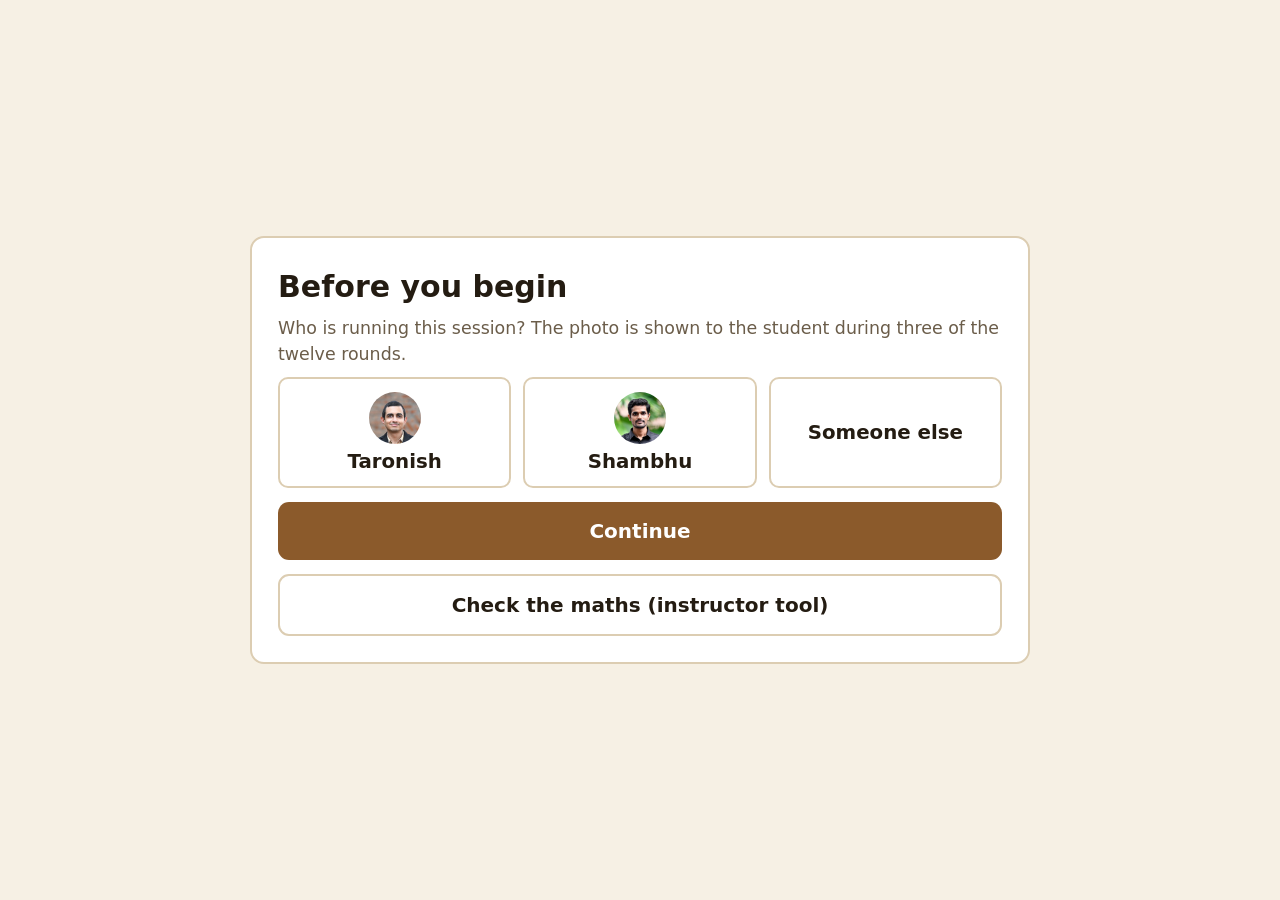
<file: index.html>
<!DOCTYPE html>
<html lang="en">
<head>
<meta charset="UTF-8">
<meta name="viewport" content="width=device-width, initial-scale=1, viewport-fit=cover">
<meta name="mobile-web-app-capable" content="yes">
<title>Find the Chocolate</title>
<link rel="stylesheet" href="assets/css/styles.css">
</head>
<body>
<div id="app"></div>
<script src="assets/js/strings.js"></script>
<script src="assets/js/engine.js"></script>
<script src="assets/js/ui.js"></script>
</body>
</html>
</file>
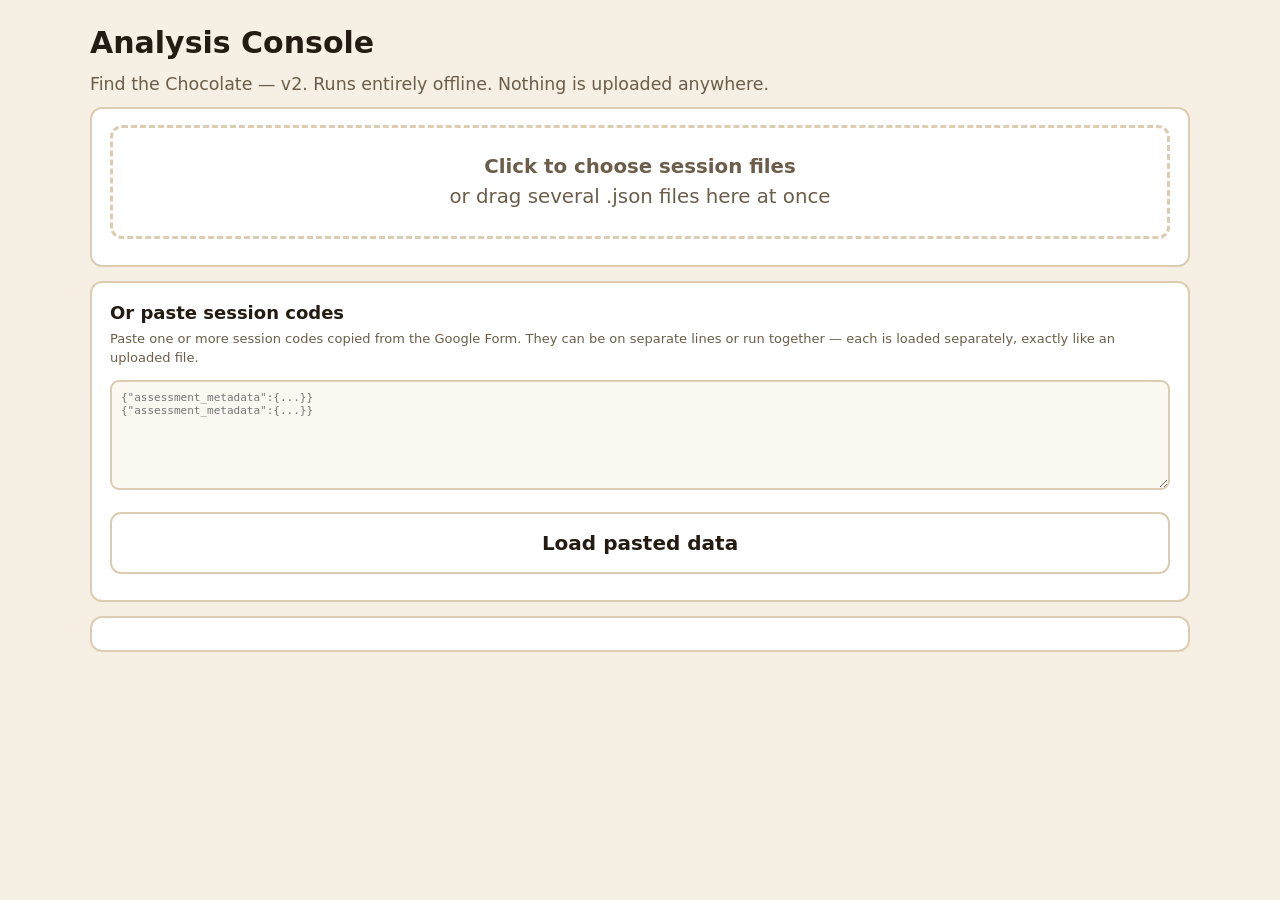
<file: console.html>
<!DOCTYPE html>
<html lang="en">
<head>
<meta charset="UTF-8">
<meta name="viewport" content="width=device-width, initial-scale=1">
<title>Analysis Console — Find the Chocolate</title>
<link rel="stylesheet" href="assets/css/styles.css">
<style>
  #app { justify-content: flex-start; align-items: stretch; padding: 20px 16px 60px; }
  .wrap { max-width: 1100px; margin: 0 auto; width: 100%; }
  .card { background:#fff; border:2px solid var(--border); border-radius:12px; padding:16px 18px; margin-bottom:14px; }
  .card h3 { margin:0 0 3px; font-size:18px; }
  .card .sub { font-size:13px; color:var(--muted); margin:0 0 12px; }
  .drop { border:3px dashed var(--border); border-radius:12px; padding:24px; text-align:center; color:var(--muted); background:#fff; cursor:pointer; }
  .drop.over { border-color:var(--accent); background:#FFF9EC; }
  table { width:100%; border-collapse:collapse; font-size:13.5px; }
  th,td { padding:6px 7px; border-bottom:1px solid #EFE7D8; text-align:left; white-space:nowrap; }
  th { font-size:11px; text-transform:uppercase; letter-spacing:.04em; color:var(--muted); position:sticky; top:0; background:#fff; }
  td.num, th.num { text-align:right; font-variant-numeric:tabular-nums; }
  .scroll { overflow-x:auto; max-height:460px; overflow-y:auto; }
  .flag { padding:9px 12px; border-radius:8px; margin-bottom:7px; font-size:14px; }
  .flag.ok{background:#F0F8F2;border-left:6px solid var(--good)} .flag.warn{background:#FFF6E8;border-left:6px solid #C98A0B} .flag.bad{background:#FDF1EE;border-left:6px solid var(--bad)}
  .big { display:flex; flex-wrap:wrap; gap:12px; }
  .stat { flex:1 1 150px; border:2px solid var(--border); border-radius:10px; padding:11px 13px; }
  .stat .v { font-size:25px; font-weight:700; line-height:1.15; }
  .stat .k { font-size:12px; color:var(--muted); text-transform:uppercase; letter-spacing:.04em; }
  .bar { height:19px; background:#EFE7D8; border-radius:5px; overflow:hidden; margin:3px 0; }
  .bar span { display:block; height:100%; background:var(--accent); }
  .brow { display:flex; justify-content:space-between; font-size:14px; margin-top:9px; }
  .interp { font-size:13.5px; color:var(--muted); font-style:italic; margin-top:9px; }
  .tabs { display:flex; gap:8px; margin-bottom:14px; border-bottom:2px solid var(--border); }
  .tab { padding:10px 18px; font-size:15px; font-family:inherit; font-weight:600; cursor:pointer;
         background:none; border:none; border-bottom:3px solid transparent; color:var(--muted); }
  .tab.on { color:var(--ink); border-bottom-color:var(--accent); }
  .tab:focus-visible { outline:3px solid var(--focus); }
  .strip { display:flex; gap:3px; flex-wrap:wrap; align-items:center; margin:8px 0; }
  .strip .cell { width:34px; height:38px; border-radius:5px; display:flex; flex-direction:column;
        align-items:center; justify-content:center; font-size:12px; font-weight:700; color:#fff; }
  .strip .sep { width:2px; height:34px; background:var(--border); margin:0 5px; }
  .cell.swwin{background:#2E7D4F} .cell.swlose{background:#8FBFA3}
  .cell.kpwin{background:#B8860B} .cell.kplose{background:#DDCB92; color:#5A4A16}
  .cell small { font-size:9px; font-weight:600; opacity:.9 }
  .legend { font-size:12px; color:var(--muted); display:flex; gap:14px; flex-wrap:wrap; margin-top:4px }
  .legend i { display:inline-block; width:11px; height:11px; border-radius:3px; margin-right:4px; vertical-align:-1px }
  .kv { display:flex; flex-wrap:wrap; gap:10px 26px; font-size:14px; margin-bottom:10px }
  .kv div span { color:var(--muted) }
  .tl { display:flex; align-items:center; gap:7px; font-size:12px; margin:2px 0 }
  .tl .lab { width:52px; color:var(--muted) }
  .tl .tb { height:11px; border-radius:3px; background:var(--accent) }
  .tl .tb.ev { background:#7A93B8 }
  .cmp { font-size:13px; padding:3px 0; border-bottom:1px solid #EFE7D8; display:flex; justify-content:space-between }
  .narr { font-size:12.5px; color:var(--muted); line-height:1.45 }
  .filelist { font-size:13px; color:var(--muted); margin-top:9px; }
  .pill { display:inline-block; padding:1px 8px; border-radius:99px; font-size:12px; font-weight:600; }
  .pill.y{background:#FDF1EE;color:var(--bad)} .pill.n{background:#F0F8F2;color:var(--good)}
</style>
</head>
<body>
<div id="app"><div class="wrap">
  <h1>Analysis Console</h1>
  <p class="muted">Find the Chocolate — v2. Runs entirely offline. Nothing is uploaded anywhere.</p>

  <div class="card">
    <div class="drop" id="drop">
      <strong>Click to choose session files</strong><br>
      <span>or drag several .json files here at once</span>
      <input type="file" id="file" accept=".json,.txt" multiple hidden>
    </div>
    <div class="filelist" id="filelist"></div>
    <p id="err" class="muted" style="color:var(--bad)"></p>
  </div>

  <div class="card">
    <h3>Or paste session codes</h3>
    <p class="sub">Paste one or more session codes copied from the Google Form. They can be on separate lines or run together &mdash; each is loaded separately, exactly like an uploaded file.</p>
    <textarea id="pastebox" style="width:100%;height:110px;font-family:ui-monospace,monospace;font-size:11px;padding:9px;border:2px solid var(--border);border-radius:9px;background:#FBF8F2" placeholder='{"assessment_metadata":{...}}&#10;{"assessment_metadata":{...}}'></textarea>
    <button class="btn secondary" id="loadpaste">Load pasted data</button>
    <p id="perr" class="muted"></p>
  </div>

  <div class="card">
    <button class="btn" id="csv" style="display:none">Download CSV for Excel</button>
    <button class="btn secondary" id="clear" style="display:none">Clear all loaded sessions</button>
  </div>

  <div id="tabbar" style="display:none">
    <div class="tabs">
      <button class="tab on" id="tab-group">Group overview</button>
      <button class="tab" id="tab-ind">Individual student</button>
    </div>
  </div>
  <div id="out"></div>
  <div id="indview" style="display:none"></div>
</div></div>

<script>
const $ = id => document.getElementById(id);
let SESSIONS = [];

/* ---------------- input ---------------- */
$('drop').addEventListener('click', () => $('file').click());
$('file').addEventListener('change', e => readFiles(e.target.files));
['dragover','dragenter'].forEach(ev => $('drop').addEventListener(ev, e => { e.preventDefault(); $('drop').classList.add('over'); }));
['dragleave','drop'].forEach(ev => $('drop').addEventListener(ev, e => { e.preventDefault(); $('drop').classList.remove('over'); }));
$('drop').addEventListener('drop', e => readFiles(e.dataTransfer.files));

function readFiles(files) {
  $('err').textContent = '';
  const list = Array.from(files);
  let pending = list.length, bad = [];
  if (!pending) return;
  list.forEach(f => {
    const r = new FileReader();
    r.onload = () => {
      try {
        const d = JSON.parse(r.result);
        if (!d.detailed_trials) throw new Error('no trials');
        d.__file = f.name;
        SESSIONS.push(d);
      } catch (e) { bad.push(f.name); }
      if (--pending === 0) finish(bad);
    };
    r.readAsText(f);
  });
}

/* Pull out top-level JSON objects by tracking brace depth, so codes that
   are pasted back-to-back with no separator still split correctly.
   Braces inside strings are ignored. */
function extractObjects(text) {
  const found = [];
  let depth = 0, start = -1, inStr = false, esc = false;
  for (let i = 0; i < text.length; i++) {
    const c = text[i];
    if (inStr) {
      if (esc) esc = false;
      else if (c === '\\') esc = true;
      else if (c === '"') inStr = false;
      continue;
    }
    if (c === '"') { inStr = true; continue; }
    if (c === '{') { if (depth === 0) start = i; depth++; }
    else if (c === '}') {
      depth--;
      if (depth === 0 && start >= 0) { found.push(text.slice(start, i + 1)); start = -1; }
      if (depth < 0) depth = 0;
    }
  }
  return found;
}

$('loadpaste').addEventListener('click', () => {
  const raw = $('pastebox').value.trim();
  $('perr').style.color = 'var(--bad)';
  if (!raw) { $('perr').textContent = 'Nothing pasted yet.'; return; }

  let chunks = [];
  try {
    const whole = JSON.parse(raw);
    chunks = Array.isArray(whole) ? whole : [whole];
  } catch (e) {
    chunks = extractObjects(raw).map(str => { try { return JSON.parse(str); } catch (e2) { return null; } });
  }

  let ok = 0, bad = 0;
  chunks.forEach((d, i) => {
    if (d && d.detailed_trials) { d.__file = 'pasted #' + (i + 1); SESSIONS.push(d); ok++; }
    else bad++;
  });

  if (!ok) { $('perr').textContent = 'Could not read any session from that text. Check the whole code was copied.'; return; }
  $('perr').style.color = 'var(--muted)';
  $('perr').textContent = ok + ' session(s) added from pasted text' + (bad ? ', ' + bad + ' could not be read' : '') + '.';
  $('pastebox').value = '';
  finish([]);
});

$('clear').addEventListener('click', () => {
  SESSIONS = [];
  $('filelist').textContent = ''; $('perr').textContent = '';
  $('csv').style.display = 'none'; $('clear').style.display = 'none';
  $('tabbar').style.display = 'none';
  $('out').innerHTML = ''; $('indview').innerHTML = ''; showTab('group');
});

function finish(bad) {
  // de-duplicate if the same session file is added twice
  const seen = {};
  SESSIONS = SESSIONS.filter(s => {
    const id = (s.assessment_metadata || {}).session_id || s.__file;
    if (seen[id]) return false; seen[id] = 1; return true;
  });
  $('filelist').textContent = SESSIONS.length + ' session(s) loaded in total' + (bad.length ? ' · could not read: ' + bad.join(', ') : '');
  $('csv').style.display = SESSIONS.length ? 'block' : 'none';
  $('clear').style.display = SESSIONS.length ? 'block' : 'none';
  $('tabbar').style.display = SESSIONS.length ? 'block' : 'none';
  IND_INDEX = 0;
  render();
  if ($('indview').style.display !== 'none') renderIndividualShell();
}

/* ---------------- CSV (UTF-8 BOM so Excel shows Indic text correctly) ---------------- */
const COLUMNS = [
  ['session_id', s => s.meta.session_id],
  ['student_name', s => s.meta.student_name],
  ['school_name', s => s.meta.school_name],
  ['class', s => s.meta.class_level],
  ['gender', s => s.meta.gender],
  ['language', s => s.meta.language_selected],
  ['implementer', s => s.meta.implementer_name],
  ['date', s => s.meta.timestamp_completed ? new Date(s.meta.timestamp_completed).toISOString().slice(0,10) : ''],
  ['trial_index', (s,t) => t.trial_index],
  ['block', (s,t) => t.block],
  ['prize_index', (s,t) => t.prize_index],
  ['initial_choice', (s,t) => t.initial_choice],
  ['opened_index', (s,t) => t.opened_index],
  ['alternative_index', (s,t) => t.alternative_index],
  ['final_choice', (s,t) => t.final_choice],
  ['is_switch', (s,t) => t.is_switch === null ? '' : (t.is_switch ? 1 : 0)],
  ['switch_direction', (s,t) => t.switch_direction || ''],
  ['colour_pos1', (s,t) => t.colour_map ? t.colour_map[0] : ''],
  ['colour_pos2', (s,t) => t.colour_map ? t.colour_map[1] : ''],
  ['colour_pos3', (s,t) => t.colour_map ? t.colour_map[2] : ''],
  ['initial_colour', (s,t) => t.initial_colour || ''],
  ['final_colour', (s,t) => t.final_colour || ''],
  ['authority_shown', (s,t) => t.authority_shown ? 1 : 0],
  ['authority_compliant', (s,t) => t.authority_compliant === null ? '' : (t.authority_compliant ? 1 : 0)],
  ['thinking_time_ms', (s,t) => t.thinking_time],
  ['evaluation_time_ms', (s,t) => t.evaluation_time],
  ['rapid_decision', (s,t) => t.is_unusually_rapid_decision ? 1 : 0],
  ['explanation_screen_ms', (s,t) => t.explanation_screen_duration_ms],
  ['switch_was_optimal', (s,t) => t.switch_was_optimal === null || t.switch_was_optimal === undefined ? '' : (t.switch_was_optimal ? 1 : 0)],
  ['chose_optimally', (s,t) => t.chose_optimally === null || t.chose_optimally === undefined ? '' : (t.chose_optimally ? 1 : 0)],
  ['trial_outcome', (s,t) => t.trial_outcome],
  ['narrative', (s,t) => t.narrative || ''],
  ['sess_switch_rate_pre', s => s.agg.switch_rate_normal_pre],
  ['sess_switch_rate_colour', s => s.agg.switch_rate_colour],
  ['sess_switch_rate_authority', s => s.agg.switch_rate_authority],
  ['sess_switch_rate_post', s => s.agg.switch_rate_normal_post],
  ['sess_learning_shift', s => s.agg.learning_shift],
  ['sess_authority_compliance', s => s.agg.authority_compliance_rate],
  ['sess_correct_responses', s => s.agg.correct_responses],
  ['sess_total_wins', s => s.agg.total_wins],
  ['sess_accuracy_rate', s => s.agg.accuracy_rate],
  ['sess_win_rate_when_switched', s => s.agg.win_rate_when_switched],
  ['sess_win_rate_when_kept', s => s.agg.win_rate_when_kept],
  ['sess_optimal_choice_rate', s => s.agg.optimal_choice_rate],
  ['sess_assertion_failures', s => (s.raw.integrity || {}).assertion_failures]
];

$('csv').addEventListener('click', () => {
  const rows = [COLUMNS.map(c => c[0])];
  SESSIONS.forEach(raw => {
    const s = { meta: raw.assessment_metadata || {}, agg: raw.aggregate_metrics || {}, raw: raw };
    raw.detailed_trials.forEach(t => rows.push(COLUMNS.map(c => {
      const v = c[1](s, t);
      return v === undefined || v === null ? '' : v;
    })));
  });
  const csv = rows.map(r => r.map(cell => {
    const v = String(cell);
    return /[",\n]/.test(v) ? '"' + v.replace(/"/g, '""') + '"' : v;
  }).join(',')).join('\r\n');
  const blob = new Blob(['\uFEFF' + csv], { type: 'text/csv;charset=utf-8' });
  const url = URL.createObjectURL(blob);
  const a = document.createElement('a');
  a.href = url; a.download = 'chocolate_game_data_' + new Date().toISOString().slice(0,10) + '.csv';
  document.body.appendChild(a); a.click(); document.body.removeChild(a);
  setTimeout(() => URL.revokeObjectURL(url), 2000);
});

/* ---------------- analysis ---------------- */
function render() {
  const out = $('out'); out.innerHTML = '';
  if (!SESSIONS.length) return;
  const add = html => { const d = document.createElement('div'); d.innerHTML = html; out.appendChild(d.firstElementChild); };

  const allTrials = SESSIONS.flatMap(s => s.detailed_trials);
  const N = SESSIONS.length;
  const rate = (n,d) => d ? n/d : null;
  const pct = v => v === null ? '—' : (v*100).toFixed(0) + '%';
  const sw = arr => rate(arr.filter(x => x.is_switch).length, arr.length);
  const blk = b => allTrials.filter(x => x.block === b);

  const pre = blk('NORMAL_PRE'), col = blk('COLOUR'), auth = blk('AUTHORITY'), post = blk('NORMAL_POST');
  const sPre = sw(pre), sCol = sw(col), sAuth = sw(auth), sPost = sw(post);

  /* --- quality --- */
  const asserts = SESSIONS.reduce((a,s) => a + ((s.integrity||{}).assertion_failures||0), 0);
  const rapid = allTrials.filter(x => x.is_unusually_rapid_decision).length;
  const incomplete = SESSIONS.filter(s => s.detailed_trials.length < 12).length;
  let f = '';
  f += asserts ? `<div class="flag bad"><strong>${asserts} host-integrity failure(s).</strong> Exclude the affected sessions.</div>`
              : `<div class="flag ok"><strong>Host integrity clean</strong> across all ${N} session(s).</div>`;
  f += rapid > allTrials.length * 0.25
      ? `<div class="flag bad"><strong>${rapid} of ${allTrials.length} decisions under 1 second.</strong> Widespread click-through — switching rates are unreliable.</div>`
      : rapid ? `<div class="flag warn"><strong>${rapid} decision(s) under 1 second</strong> across all sessions. Check these against the teacher's notes.</div>`
              : `<div class="flag ok"><strong>All decisions took over a second.</strong></div>`;
  if (incomplete) f += `<div class="flag warn">${incomplete} session(s) have fewer than 12 trials.</div>`;
  f += N < 20 ? `<div class="flag warn"><strong>${N} session(s) loaded.</strong> Colour and authority effects are group-level findings — with three trials per block per child, individual scores are not interpretable. Aim for a substantially larger sample before drawing conclusions.</div>` : '';
  add(`<div class="card"><h3>1 · Data quality</h3><p class="sub">Read this before anything below.</p>${f}</div>`);

  /* --- headline --- */
  add(`<div class="card"><h3>2 · Overall</h3><p class="sub">Switching is the better strategy in every round: it wins two times out of three.</p>
    <div class="big">
      <div class="stat"><div class="v">${N}</div><div class="k">students</div></div>
      <div class="stat"><div class="v">${allTrials.length}</div><div class="k">trials</div></div>
      <div class="stat"><div class="v">${pct(sw(allTrials))}</div><div class="k">switch rate</div></div>
      <div class="stat"><div class="v">${pct(rate(allTrials.filter(x=>x.trial_outcome==='WIN').length, allTrials.length))}</div><div class="k">win rate</div></div>
    </div></div>`);

  /* --- learning --- */
  const shift = (sPre !== null && sPost !== null) ? sPost - sPre : null;
  add(`<div class="card"><h3>3 · Learning (first three rounds vs last three)</h3>
    <p class="sub">Did switching increase after the middle blocks? This is the pre/post comparison.</p>
    ${barRow('Rounds 1–3 (before)', sPre, pre.length)}
    ${barRow('Rounds 10–12 (after)', sPost, post.length)}
    <div class="brow"><span>Change</span><strong>${shift===null?'—':(shift>0?'+':'')+(shift*100).toFixed(0)+' points'}</strong></div>
    <p class="interp">${shift===null?'Not enough data.':shift>0.15?'Switching rose noticeably by the end — consistent with learning from outcome feedback.':shift<-0.15?'Switching fell by the end. Worth checking whether the authority block had a lasting effect.':'Little change between the first and last blocks.'}</p></div>`);

  /* --- authority --- */
  const comp = rate(auth.filter(x => x.authority_compliant === true).length, auth.length);
  add(`<div class="card"><h3>4 · Authority effect</h3>
    <p class="sub">The implementer's photo appeared with a fixed instruction to keep the first box. Compliance means the student kept it.</p>
    ${barRow('Switch rate, normal rounds (1–3)', sPre, pre.length)}
    ${barRow('Switch rate, authority rounds (7–9)', sAuth, auth.length)}
    <div class="brow"><span>Compliance with the advice</span><strong>${pct(comp)}</strong></div>
    <p class="interp">${(sPre!==null&&sAuth!==null)?(sPre-sAuth>0.15?'Switching dropped when the authority figure appeared — evidence the advice influenced decisions.':'Switching held up under the authority figure — little sign of compliance pressure at group level.'):'Not enough data.'}</p></div>`);

  /* --- colour --- */
  const counts = { RED:0, GREEN:0, BLUE:0 }, posCounts = { RED:0, GREEN:0, BLUE:0 };
  col.forEach(x => { if (x.final_colour) counts[x.final_colour]++; if (x.initial_colour) posCounts[x.initial_colour]++; });
  const totalC = counts.RED + counts.GREEN + counts.BLUE;
  add(`<div class="card"><h3>5 · Colour effect</h3>
    <p class="sub">Red, green and blue were shuffled into different positions each round. If colour had no pull, each would be picked about a third of the time.</p>
    ${barRow('Red chosen (final)', rate(counts.RED,totalC), counts.RED)}
    ${barRow('Green chosen (final)', rate(counts.GREEN,totalC), counts.GREEN)}
    ${barRow('Blue chosen (final)', rate(counts.BLUE,totalC), counts.BLUE)}
    <div class="brow"><span>Switch rate in colour rounds</span><strong>${pct(sCol)}</strong> <span class="muted">vs ${pct(sPre)} in normal rounds</span></div>
    <p class="interp">${totalC < 30 ? 'Too few colour trials to say anything yet — this needs a large sample.' : 'Compare each bar against 33%. A clear departure suggests colour pulled choices; similar bars suggest it did not.'}</p></div>`);

  /* --- position bias --- */
  const swAll = allTrials.filter(x => x.is_switch);
  const lft = swAll.filter(x => x.switch_direction === 'LEFT').length;
  add(`<div class="card"><h3>6 · Position check</h3>
    <p class="sub">Since the keep/change buttons were removed, students tap a box at a screen position. This checks for a left/right pull.</p>
    ${barRow('Switched to a box on the left', rate(lft, swAll.length), lft)}
    ${barRow('Switched to a box on the right', rate(swAll.length-lft, swAll.length), swAll.length-lft)}
    <p class="interp">Should sit near 50/50. A strong lean means position, not reasoning, may be driving some switches.</p></div>`);

  /* --- per student --- */
  let rows = '';
  SESSIONS.forEach(s => {
    const m = s.assessment_metadata||{}, a = s.aggregate_metrics||{};
    rows += `<tr><td>${esc(m.student_name)}</td><td>${esc(m.school_name)}</td><td class="num">${esc(m.class_level)}</td>
      <td>${esc(m.gender)}</td><td>${esc(m.language_selected)}</td>
      <td class="num">${pct(a.switch_rate_normal_pre)}</td><td class="num">${pct(a.switch_rate_colour)}</td>
      <td class="num">${pct(a.switch_rate_authority)}</td><td class="num">${pct(a.switch_rate_normal_post)}</td>
      <td class="num">${a.learning_shift===null||a.learning_shift===undefined?'—':(a.learning_shift>0?'+':'')+(a.learning_shift*100).toFixed(0)}</td>
      <td class="num">${pct(a.authority_compliance_rate)}</td><td class="num">${a.total_wins}</td>
      <td class="num">${a.rapid_decision_count?'<span class="pill y">'+a.rapid_decision_count+'</span>':'<span class="pill n">0</span>'}</td></tr>`;
  });
  add(`<div class="card"><h3>7 · Students</h3><p class="sub">Per-child rates are based on three trials per block — treat them as descriptive, not as scores.</p>
    <div class="scroll"><table><thead><tr><th>Name</th><th>School</th><th class="num">Class</th><th>Gender</th><th>Lang</th>
    <th class="num">Pre</th><th class="num">Colour</th><th class="num">Auth</th><th class="num">Post</th><th class="num">Shift</th>
    <th class="num">Complied</th><th class="num">Wins</th><th class="num">Fast</th></tr></thead><tbody>${rows}</tbody></table></div></div>`);
}

/* ---------------- tabs ---------------- */
function showTab(which) {
  const g = which === 'group';
  $('out').style.display = g ? 'block' : 'none';
  $('indview').style.display = g ? 'none' : 'block';
  $('tab-group').classList.toggle('on', g);
  $('tab-ind').classList.toggle('on', !g);
}
$('tab-group').addEventListener('click', () => showTab('group'));
$('tab-ind').addEventListener('click', () => { showTab('ind'); renderIndividualShell(); });

/* ---------------- individual student ---------------- */
let IND_INDEX = 0;

function renderIndividualShell() {
  const v = $('indview');
  v.innerHTML = '';
  if (!SESSIONS.length) { v.innerHTML = '<div class="card"><p class="sub">Load some sessions first.</p></div>'; return; }

  const pick = document.createElement('div');
  pick.className = 'card';
  pick.innerHTML = '<h3>Choose a student</h3><p class="sub">Every round that student played, in full.</p>';
  const sel = document.createElement('select');
  SESSIONS.forEach((s, i) => {
    const m = s.assessment_metadata || {};
    const o = document.createElement('option');
    o.value = String(i);
    o.textContent = (m.student_name || 'Unnamed') + ' — ' + (m.school_name || '') + ', Class ' + (m.class_level || '?');
    sel.appendChild(o);
  });
  if (IND_INDEX >= SESSIONS.length) IND_INDEX = 0;
  sel.value = String(IND_INDEX);
  sel.addEventListener('change', () => { IND_INDEX = parseInt(sel.value, 10); drawIndividual(); });
  pick.appendChild(sel);
  v.appendChild(pick);

  const body = document.createElement('div');
  body.id = 'indbody';
  v.appendChild(body);
  drawIndividual();
}

function drawIndividual() {
  const raw = SESSIONS[IND_INDEX];
  const m = raw.assessment_metadata || {}, a = raw.aggregate_metrics || {};
  const T = raw.detailed_trials || [];
  const body = $('indbody');
  const pct = v => v === null || v === undefined ? '—' : (v * 100).toFixed(0) + '%';
  const ms = v => v === null || v === undefined ? '—' : (v / 1000).toFixed(1) + 's';
  const blk = b => T.filter(x => x.block === b);
  const swOf = arr => arr.length ? arr.filter(x => x.is_switch).length / arr.length : null;

  let h = '';

  /* ---- profile ---- */
  h += '<div class="card"><h3>' + esc(m.student_name) + '</h3>' +
       '<p class="sub">' + esc(m.school_name) + ' · Class ' + esc(m.class_level) + '</p><div class="kv">' +
       '<div><span>Gender</span> ' + esc(m.gender) + '</div>' +
       '<div><span>Language</span> ' + esc(m.language_selected) + '</div>' +
       '<div><span>Run by</span> ' + esc(m.implementer_name) + '</div>' +
       '<div><span>Date</span> ' + (m.timestamp_completed ? new Date(m.timestamp_completed).toLocaleString() : '—') + '</div>' +
       '<div><span>Rounds</span> ' + T.length + '</div>' +
       '<div><span>Time on task</span> ' + (a.total_time_ms ? (a.total_time_ms / 60000).toFixed(1) + ' min' : '—') + '</div>' +
       '</div></div>';

  /* ---- headline ---- */
  h += '<div class="card"><h3>How they did</h3>' +
       '<p class="sub">Changing wins two rounds in three, so a student who always changed would average about 8 wins.</p><div class="big">' +
       '<div class="stat"><div class="v">' + a.total_wins + ' / ' + T.length + '</div><div class="k">chocolates</div></div>' +
       '<div class="stat"><div class="v">' + pct(a.overall_switch_rate) + '</div><div class="k">changed</div></div>' +
       '<div class="stat"><div class="v">' + pct(a.win_rate_when_switched) + '</div><div class="k">won when changing</div></div>' +
       '<div class="stat"><div class="v">' + pct(a.win_rate_when_kept) + '</div><div class="k">won when keeping</div></div>' +
       '<div class="stat"><div class="v">' + pct(a.optimal_choice_rate) + '</div><div class="k">best move chosen</div></div>' +
       '</div></div>';

  /* ---- pattern strip ---- */
  h += '<div class="card"><h3>Round by round, at a glance</h3>' +
       '<p class="sub">C = changed box, K = kept box. The dividers mark the four blocks: normal, colour, authority, normal.</p><div class="strip">';
  T.forEach((x, i) => {
    if (i > 0 && T[i - 1].block !== x.block) h += '<div class="sep"></div>';
    const won = x.trial_outcome === 'WIN';
    const cls = x.is_switch ? (won ? 'swwin' : 'swlose') : (won ? 'kpwin' : 'kplose');
    h += '<div class="cell ' + cls + '" title="Round ' + x.trial_index + '">' +
         (x.is_switch ? 'C' : 'K') + '<small>' + (won ? 'win' : '–') + '</small></div>';
  });
  h += '</div><div class="legend">' +
       '<span><i style="background:#2E7D4F"></i>changed &amp; won</span>' +
       '<span><i style="background:#8FBFA3"></i>changed &amp; lost</span>' +
       '<span><i style="background:#B8860B"></i>kept &amp; won</span>' +
       '<span><i style="background:#DDCB92"></i>kept &amp; lost</span></div></div>';

  /* ---- blocks ---- */
  const blocks = [['NORMAL_PRE', 'Normal (rounds 1–3)'], ['COLOUR', 'Colour (4–6)'],
                  ['AUTHORITY', 'Authority (7–9)'], ['NORMAL_POST', 'Normal again (10–12)']];
  h += '<div class="card"><h3>Block by block</h3><p class="sub">Three rounds each — a rate here can only be 0%, 33%, 67% or 100%, so read these as description, not as a score.</p>' +
       '<table><thead><tr><th>Block</th><th class="num">Changed</th><th class="num">Wins</th><th class="num">Avg think</th><th class="num">Avg decide</th></tr></thead><tbody>';
  blocks.forEach(([b, lbl]) => {
    const arr = blk(b);
    const mean = k => arr.length ? arr.reduce((s, x) => s + (x[k] || 0), 0) / arr.length : null;
    h += '<tr><td>' + lbl + '</td><td class="num">' + pct(swOf(arr)) + '</td>' +
         '<td class="num">' + arr.filter(x => x.trial_outcome === 'WIN').length + ' / ' + arr.length + '</td>' +
         '<td class="num">' + ms(mean('thinking_time')) + '</td><td class="num">' + ms(mean('evaluation_time')) + '</td></tr>';
  });
  h += '</tbody></table>';
  const shift = a.learning_shift;
  h += '<div class="brow"><span>Change from the first normal block to the last</span><strong>' +
       (shift === null || shift === undefined ? '—' : (shift > 0 ? '+' : '') + (shift * 100).toFixed(0) + ' points') + '</strong></div>';
  h += '<div class="brow"><span>Followed the authority figure\'s advice</span><strong>' + pct(a.authority_compliance_rate) + '</strong></div>';
  h += '<p class="interp">' + individualNotes(a, T) + '</p></div>';

  /* ---- timing ---- */
  const maxT = Math.max.apply(null, T.map(x => Math.max(x.thinking_time || 0, x.evaluation_time || 0)).concat([1]));
  h += '<div class="card"><h3>How long each round took</h3>' +
       '<p class="sub">Brown = time before the first pick. Blue = time before the final choice. Very short bars may mean clicking through without thinking.</p>';
  T.forEach(x => {
    h += '<div class="tl"><span class="lab">R' + x.trial_index + '</span>' +
         '<div class="tb" style="width:' + ((x.thinking_time || 0) / maxT * 46).toFixed(1) + '%"></div>' +
         '<div class="tb ev" style="width:' + ((x.evaluation_time || 0) / maxT * 46).toFixed(1) + '%"></div>' +
         '<span style="color:var(--muted)">' + ms(x.thinking_time) + ' / ' + ms(x.evaluation_time) +
         (x.is_unusually_rapid_decision ? ' <span class="pill y">fast</span>' : '') + '</span></div>';
  });
  h += '</div>';

  /* ---- comparison with the group ---- */
  if (SESSIONS.length > 1) {
    const others = SESSIONS.filter((_, i) => i !== IND_INDEX);
    const gmean = key => {
      const v = others.map(s => (s.aggregate_metrics || {})[key]).filter(x => x !== null && x !== undefined);
      return v.length ? v.reduce((x, y) => x + y, 0) / v.length : null;
    };
    const cmp = (lbl, key, fmt) => {
      const mine = a[key], grp = gmean(key);
      const f = fmt || pct;
      let tag = '';
      if (mine !== null && mine !== undefined && grp !== null) {
        const d = mine - grp;
        tag = ' <span style="color:' + (Math.abs(d) < 0.12 ? 'var(--muted)' : d > 0 ? 'var(--good)' : 'var(--bad)') +
              '">(' + (d > 0 ? '+' : '') + (d * 100).toFixed(0) + ')</span>';
      }
      return '<div class="cmp"><span>' + lbl + '</span><span><strong>' + f(mine) + '</strong>' + tag +
             ' <span class="muted">vs ' + f(grp) + '</span></span></div>';
    };
    h += '<div class="card"><h3>Compared with the other ' + others.length + ' student(s) loaded</h3>' +
         '<p class="sub">Their figure first, then the average of everyone else.</p>' +
         cmp('Changed overall', 'overall_switch_rate') +
         cmp('Changed in normal rounds 1–3', 'switch_rate_normal_pre') +
         cmp('Changed in authority rounds', 'switch_rate_authority') +
         cmp('Changed in normal rounds 10–12', 'switch_rate_normal_post') +
         cmp('Followed the advice', 'authority_compliance_rate') +
         '</div>';
  }

  /* ---- full trial table ---- */
  h += '<div class="card"><h3>Every round in full</h3><p class="sub">Box numbers are as the student saw them, 1 to 3.</p><div class="scroll"><table><thead><tr>' +
       '<th>#</th><th>Block</th><th class="num">Chocolate</th><th class="num">First pick</th><th class="num">Opened</th>' +
       '<th class="num">Other box</th><th class="num">Final</th><th>Action</th><th>Colour</th><th>Advice</th>' +
       '<th class="num">Think</th><th class="num">Decide</th><th>Changing wins?</th><th>Best move?</th><th>Result</th>' +
       '</tr></thead><tbody>';
  T.forEach(x => {
    h += '<tr><td class="num">' + x.trial_index + '</td><td>' + esc(x.block) + '</td>' +
         '<td class="num">' + (x.prize_index + 1) + '</td><td class="num">' + (x.initial_choice + 1) + '</td>' +
         '<td class="num">' + (x.opened_index + 1) + '</td><td class="num">' + (x.alternative_index + 1) + '</td>' +
         '<td class="num">' + (x.final_choice + 1) + '</td>' +
         '<td>' + (x.is_switch ? 'changed' : 'kept') + '</td>' +
         '<td>' + (x.final_colour ? esc(x.final_colour.toLowerCase()) : '—') + '</td>' +
         '<td>' + (x.authority_shown ? (x.authority_compliant ? '<span class="pill y">followed</span>' : '<span class="pill n">ignored</span>') : '—') + '</td>' +
         '<td class="num">' + ms(x.thinking_time) + '</td><td class="num">' + ms(x.evaluation_time) + '</td>' +
         '<td>' + (x.switch_was_optimal ? 'yes' : 'no') + '</td>' +
         '<td>' + (x.chose_optimally ? '<span class="pill n">yes</span>' : '<span class="pill y">no</span>') + '</td>' +
         '<td>' + esc(x.trial_outcome) + '</td></tr>';
  });
  h += '</tbody></table></div></div>';

  /* ---- narratives ---- */
  h += '<div class="card"><h3>What happened, in words</h3><p class="sub">Useful next to the teacher\'s written notes on why the student chose each box.</p>';
  T.forEach(x => {
    h += '<p class="narr" style="margin:0 0 7px"><strong>Round ' + x.trial_index + '.</strong> ' +
         esc(x.narrative || '—') + '</p>';
  });
  h += '</div>';

  body.innerHTML = h;
}

function individualNotes(a, T) {
  const out = [];
  const sw = a.overall_switch_rate;
  if (sw !== null && sw !== undefined) {
    if (sw >= 0.75) out.push('Changed in most rounds, which is the better strategy here.');
    else if (sw <= 0.25) out.push('Kept the first box in most rounds, which wins only about one round in three.');
    else out.push('Mixed between keeping and changing.');
  }
  const s2 = a.learning_shift;
  if (s2 !== null && s2 !== undefined) {
    if (s2 >= 0.33) out.push('Changed noticeably more by the last block than the first — worth checking against the teacher\'s notes for whether they could explain why.');
    else if (s2 <= -0.33) out.push('Changed less by the last block than the first.');
    else out.push('Roughly the same approach at the end as at the start.');
  }
  const ac = a.authority_compliance_rate;
  if (ac !== null && ac !== undefined) {
    if (ac >= 0.67) out.push('Followed the adult\'s advice in most of the authority rounds.');
    else if (ac <= 0.33) out.push('Mostly went against the adult\'s advice.');
  }
  if (a.rapid_decision_count >= 3) out.push('Several decisions were made in under a second, so some rounds may have been clicked through rather than thought about.');
  out.push('Each block is only three rounds, so treat all of this as description of what happened rather than a measure of the child.');
  return out.join(' ');
}

function barRow(label, v, n) {
  const w = v === null || v === undefined ? 0 : Math.max(0, Math.min(1, v)) * 100;
  return `<div style="margin:9px 0"><div style="display:flex;justify-content:space-between;font-size:14px">
    <span>${label}</span><span style="font-weight:700">${v===null||v===undefined?'—':(v*100).toFixed(0)+'%'} <span class="muted" style="font-weight:400">(${n})</span></span></div>
    <div class="bar"><span style="width:${w}%"></span></div></div>`;
}
function esc(s){ return String(s===undefined||s===null?'—':s).replace(/[<>&]/g,c=>({'<':'&lt;','>':'&gt;','&':'&amp;'}[c])); }
</script>
</body>
</html>
</file>
<file: assets/css/styles.css>
/* =====================================================================
   styles.css — THE VIEW.
   Layout rule: the three boxes must always fit on one screen, in both
   portrait and landscape, without scrolling. Sizing is viewport-based.
   ===================================================================== */

:root {
  --bg: #F6F0E4;
  --panel: #FFFFFF;
  --ink: #241C12;
  --muted: #6B5D4A;
  --accent: #8B5A2B;
  --accent-dark: #6B4423;
  --border: #DCCDB2;
  --good: #2E7D4F;
  --bad: #C0392B;
  --cross: #F5271B;
  --focus: #1B5FA8;
}

* { box-sizing: border-box; -webkit-tap-highlight-color: transparent; }

html, body { height: 100%; margin: 0; }

body {
  background: var(--bg);
  color: var(--ink);
  font-family: "Noto Sans", "Noto Sans Devanagari", "Noto Sans Gujarati",
               "Nirmala UI", "Shruti", "Mangal", system-ui, sans-serif;
  font-size: clamp(15px, 2.2vh, 20px);
  line-height: 1.5;
  -webkit-font-smoothing: antialiased;
}

#app {
  min-height: 100%;
  display: flex;
  flex-direction: column;
  justify-content: center;
  align-items: center;
  padding: 2vh 14px;
}

.panel {
  width: 100%;
  max-width: 780px;
  background: var(--panel);
  border: 2px solid var(--border);
  border-radius: 14px;
  padding: clamp(14px, 3vh, 26px) clamp(14px, 3vw, 26px);
}

.wide { max-width: 960px; }

h1 { font-size: clamp(20px, 3.4vh, 30px); margin: 0 0 6px; }
h2 { font-size: clamp(17px, 2.7vh, 24px); margin: 0 0 10px; }
p  { margin: 0 0 10px; }
.center { text-align: center; }
.muted { color: var(--muted); font-size: .88em; }

/* ---------- progress ---------- */
.prog { width: 100%; max-width: 780px; margin-bottom: 1.2vh; }
.prog .lbl { font-size: .82em; color: var(--muted); margin-bottom: 4px; }
.prog .bar { height: 8px; background: var(--border); border-radius: 99px; overflow: hidden; }
.prog .bar span { display: block; height: 100%; background: var(--accent); transition: width .35s; }

/* ---------- forms ---------- */
label { display: block; font-size: .9em; color: var(--muted); margin: 10px 0 4px; }
input, select {
  width: 100%; padding: 11px 12px; font-size: 1em; font-family: inherit;
  border: 2px solid var(--border); border-radius: 9px; background: #fff; color: var(--ink);
}
input:focus, select:focus { outline: 3px solid var(--focus); outline-offset: 1px; }

.choice-row { display: flex; gap: 12px; }
.choice {
  flex: 1; padding: 13px; font-size: 1em; font-family: inherit; font-weight: 600;
  border: 2px solid var(--border); border-radius: 10px; background: #fff;
  color: var(--ink); cursor: pointer;
}
.choice.on { background: var(--good); border-color: var(--good); color: #fff; }
.choice:focus-visible { outline: 3px solid var(--focus); outline-offset: 2px; }

/* ---------- buttons ---------- */
.btn {
  display: block; width: 100%; margin-top: 14px;
  padding: clamp(12px, 2.2vh, 17px); font-size: clamp(16px, 2.4vh, 20px);
  font-family: inherit; font-weight: 600; color: #fff;
  background: var(--accent); border: none; border-radius: 11px; cursor: pointer;
}
.btn:hover:not(:disabled) { background: var(--accent-dark); }
.btn:disabled { opacity: .4; cursor: not-allowed; }
.btn:focus-visible { outline: 4px solid var(--focus); outline-offset: 2px; }
.btn.secondary { background: #fff; color: var(--ink); border: 2px solid var(--border); }

/* ---------- THE BOX ROW ----------
   Always three across. Box width is the smaller of a width-based and a
   height-based cap, so the row fits in portrait and in landscape.      */
.boxrow {
  display: flex; justify-content: center; align-items: flex-end;
  gap: clamp(8px, 3vw, 26px);
  width: 100%; margin: 1.6vh 0;
}

.box {
  position: relative;
  flex: 0 0 auto;
  width: min(28vw, 30vh, 168px);
  background: none; border: 3px solid transparent; border-radius: 12px;
  padding: 6px 4px 2px; cursor: pointer; font-family: inherit;
  transition: transform .12s, border-color .12s, background .12s;
}
.box img { display: block; width: 100%; height: auto; pointer-events: none; }
.box .num { display: block; font-size: .82em; color: var(--muted); font-weight: 700; margin-top: 2px; }

.box:hover:not(:disabled) { transform: translateY(-5px); background: rgba(139,90,43,.08); }
.box:focus-visible { outline: 4px solid var(--focus); outline-offset: 2px; }
.box.chosen { border-color: var(--accent); background: rgba(139,90,43,.14); }
.box.dead { cursor: default; opacity: .85; }
.box:disabled { cursor: default; }

/* large red cross over the box the computer opened */
.box .cross {
  position: absolute; inset: 0; pointer-events: none;
  display: flex; align-items: center; justify-content: center;
}
.box .cross svg { width: 78%; height: 78%; }
.box .cross line { stroke: var(--cross); stroke-width: 12; stroke-linecap: round; }
/* white under-stroke keeps the cross readable against any box colour */
.box .cross line.under { stroke: #FFFFFF; stroke-width: 19; opacity: .85; }
.box.dead img { filter: saturate(.55) brightness(.94); }

/* gradual opening animation */
@keyframes lidLift { from { opacity: 0; transform: scale(.92); } to { opacity: 1; transform: none; } }
@keyframes crossIn { from { opacity: 0; transform: scale(1.5) rotate(-12deg); } to { opacity: 1; transform: none; } }
.opening img { animation: lidLift .55s ease both; }
.opening .cross { animation: crossIn .35s ease .5s both; }

/* ---------- messages ---------- */
.msg {
  background: #FFF9EC; border: 2px solid var(--border); border-left: 7px solid var(--accent);
  border-radius: 9px; padding: 10px 13px; margin-bottom: 1.2vh; font-size: .95em;
}
.instruct { font-size: clamp(15px, 2.3vh, 20px); text-align: center; margin: .8vh 0; }
.instruct strong { color: var(--accent-dark); }

/* ---------- authority ---------- */
.auth {
  display: flex; align-items: center; gap: 12px;
  background: #FFF9EC; border: 2px solid var(--border); border-radius: 10px;
  padding: 10px 13px; margin-bottom: 1.2vh;
}
.auth img {
  width: clamp(48px, 9vh, 78px); height: clamp(48px, 9vh, 78px);
  border-radius: 50%; object-fit: cover; border: 3px solid var(--accent); flex-shrink: 0;
}
.auth p { margin: 0; font-size: .93em; }

/* ---------- outcome ---------- */
.outcome { text-align: center; font-size: clamp(18px, 3vh, 26px); font-weight: 700; margin: 1vh 0; }
.outcome.win { color: var(--good); }
.outcome.lose { color: var(--bad); }
.result-img { display: block; margin: 0 auto; width: min(40vw, 26vh, 190px); }

.enum {
  border: 2px dashed var(--muted); border-radius: 9px;
  padding: 9px 12px; margin-top: 1.2vh; font-size: .84em; color: var(--muted);
}

/* ---------- export ---------- */
textarea.export {
  width: 100%; height: 110px; margin-top: 10px; font-family: ui-monospace, monospace;
  font-size: 11px; padding: 9px; border: 2px solid var(--border); border-radius: 9px; background: #FBF8F2;
}

.fade { animation: fadeIn .25s ease both; }
@keyframes fadeIn { from { opacity: 0; transform: translateY(6px); } to { opacity: 1; transform: none; } }

/* ---------- landscape phones: compress everything vertically ---------- */
@media (orientation: landscape) and (max-height: 520px) {
  #app { padding: 1vh 10px; }
  .panel { padding: 10px 14px; border-radius: 10px; }
  .box { width: min(24vw, 46vh, 150px); }
  .msg, .auth { padding: 7px 10px; margin-bottom: .8vh; }
  .auth img { width: 46px; height: 46px; }
  .btn { margin-top: 8px; padding: 10px; }
  .enum { padding: 6px 9px; margin-top: .8vh; }
  .prog { margin-bottom: .6vh; }
  h1 { margin-bottom: 2px; }
}

@media (prefers-reduced-motion: reduce) { * { animation: none !important; transition: none !important; } }
</file>
